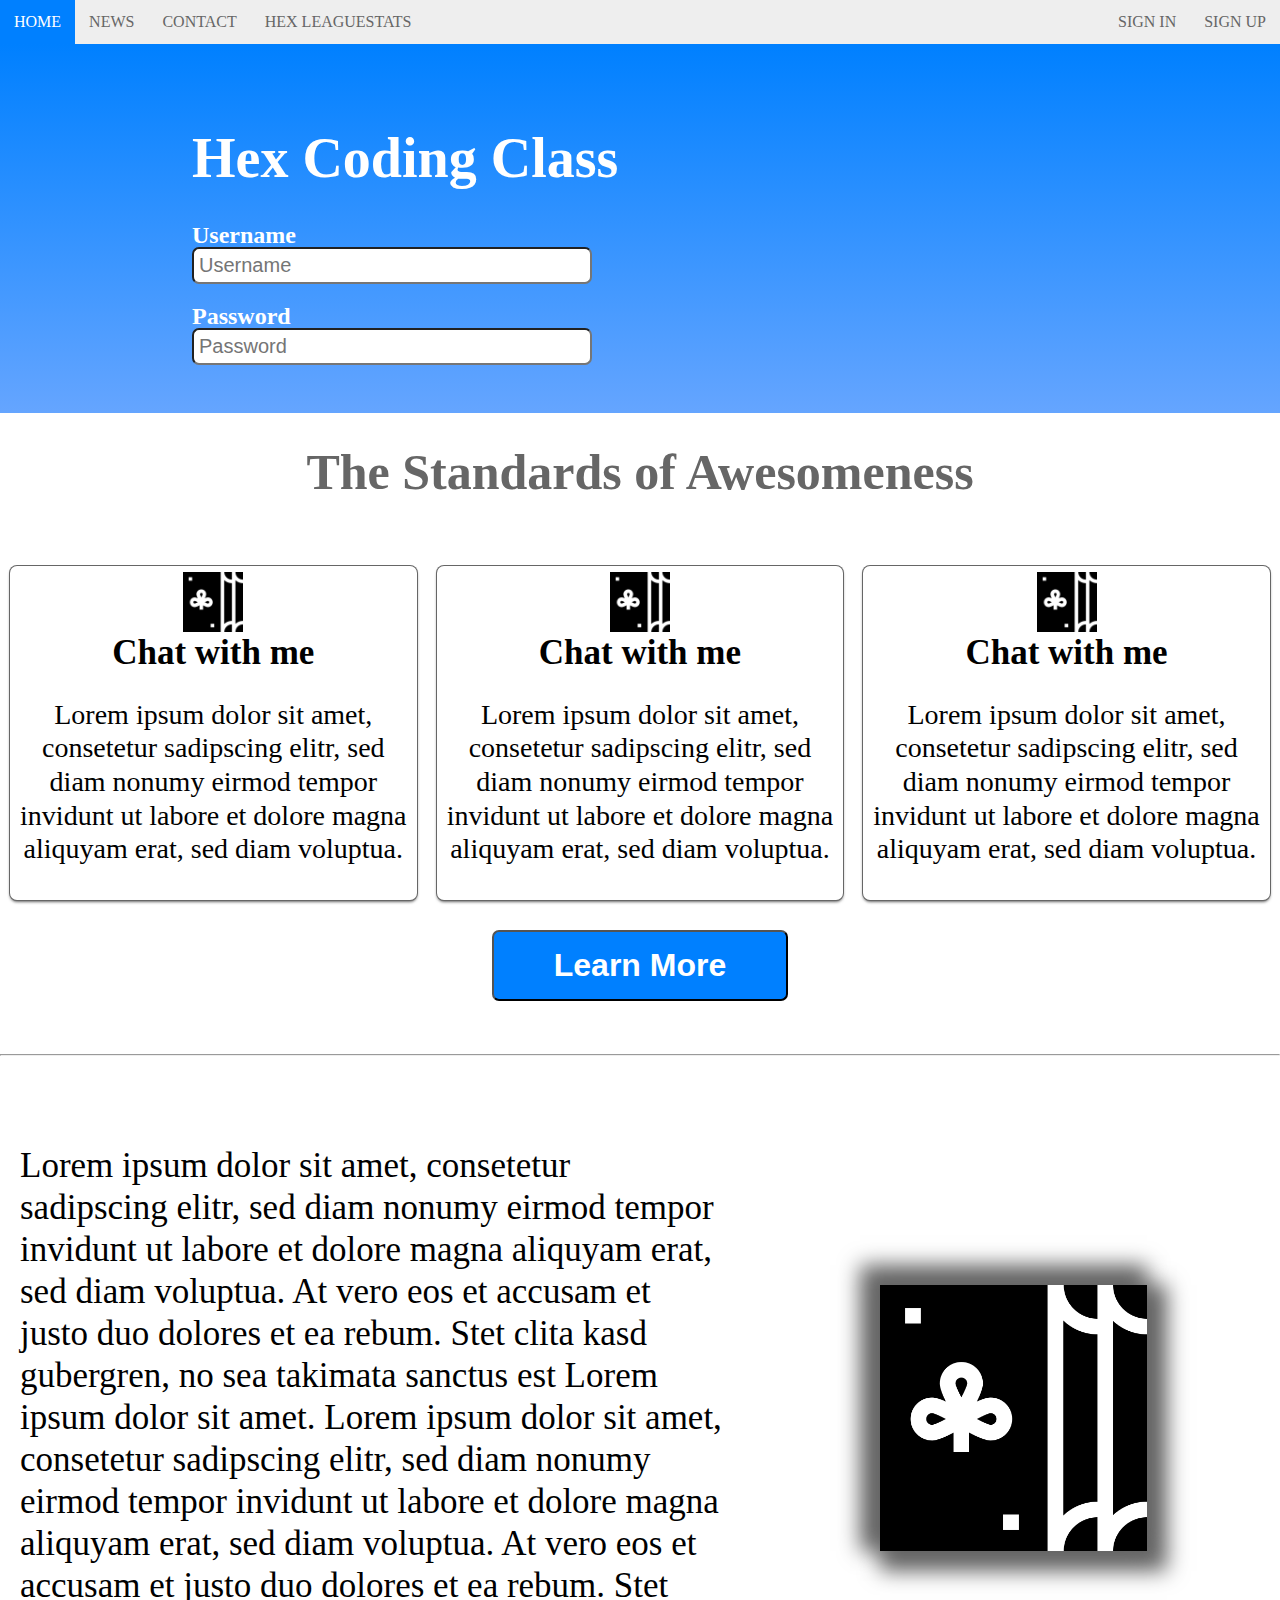
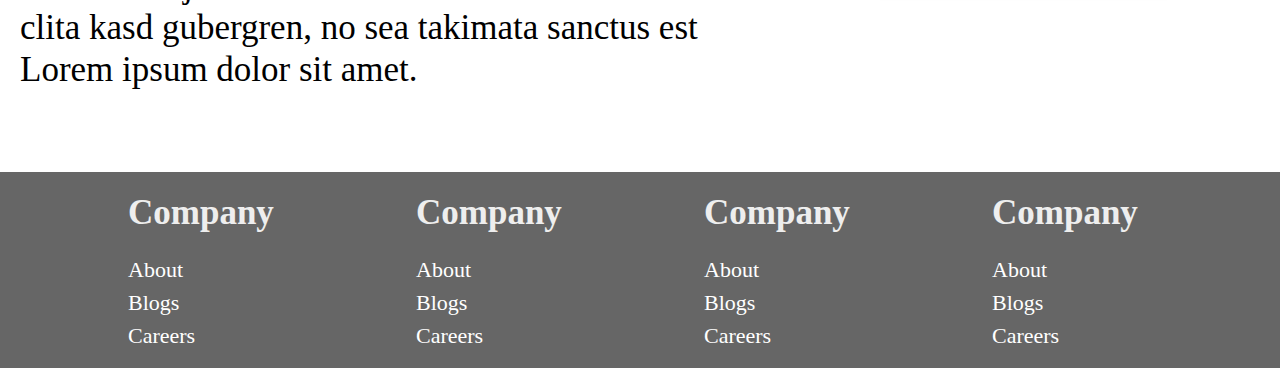
<file: WebPage2/index.html>
<!DOCTYPE html>
<html lang="en">

<head>
    <meta charset="UTF-8">
    <meta name="viewport" content="width=device-width, initial-scale=1.0">
    <title>Document</title>
    <link rel="stylesheet" href="styles.css">
</head>

<body>
    <nav>
        <ul class="topnav" id="navigationMenu">
            <li><a href="#home">Home</a></li>
            <li><a href="#news">News</a></li>
            <li><a href="#contact">Contact</a></li>
            <li><a href="https://leaguestats.gg/summoner/euw/hex-2516">Hex leaguestats</a></li>
            <li class="topnav-right"><a href="#signup">Sign Up</a></li>
            <li class="topnav-right"><a href="#signin">Sign In</a></li>
            <li class="dropdownIcon"><a href="#" onclick="dropdownMenu()">☰</a></li>
        </ul>
    </nav>

    <div class="container" id="section-1-gradient">
        <div class="row">
            <div class="col-6">
                <div class="leftside-col">
                    <h1 class="large">Hex Coding Class</h1>
                </div>
                <form action="">
                    <div class="leftside-col">
                        <h2 class="middle">Username</h2>
                        <input class="inputbox" name="username" type="text" placeholder="Username">
                        <h2 class="middle">Password</h2>
                        <input class="inputbox" name="username" type="text" placeholder="Password">
                    </div>
                </form>
            </div>
            <div class="col-6">
                <div class="rightside-col">
                    <div class="videoContainer">
                        <iframe width="560" height="315" src="https://www.youtube.com/embed/d4Zb4f4rnL4?si=WVypJH8lugHpIQrW"
                        title="YouTube video player" frameborder="0"
                        allow="accelerometer; autoplay; clipboard-write; encrypted-media; gyroscope; picture-in-picture; web-share"
                        referrerpolicy="strict-origin-when-cross-origin" allowfullscreen></iframe>
                    </div>
                </div>
            </div>
        </div>
    </div>

    <header>
        <h1 class="section2Header">The Standards of Awesomeness</h1>
    </header>

    <div class="container">
        <div class="row">
            <div class="col-4">
                <div class="box">
                    <div class="icon">
                        <img src="devIcon.png" alt="">
                    </div>
                    <label for="">Chat with me</label>
                    <p>
                        Lorem ipsum dolor sit amet, consetetur sadipscing elitr, sed diam nonumy eirmod tempor invidunt ut labore et dolore
                        magna aliquyam erat, sed diam voluptua.
                    </p>
                </div>
            </div>
            <div class="col-4">
                <div class="box">
                    <div class="icon">
                        <img src="devIcon.png" alt="">
                    </div>
                    <label for="">Chat with me</label>
                    <p>
                        Lorem ipsum dolor sit amet, consetetur sadipscing elitr, sed diam nonumy eirmod tempor invidunt ut labore et dolore
                        magna aliquyam erat, sed diam voluptua.
                    </p>
                </div>
            </div>
            <div class="col-4">
                <div class="box">
                    <div class="icon">
                        <img src="devIcon.png" alt="">
                    </div>
                    <label for="">Chat with me</label>
                    <p>
                        Lorem ipsum dolor sit amet, consetetur sadipscing elitr, sed diam nonumy eirmod tempor invidunt ut labore et dolore
                        magna aliquyam erat, sed diam voluptua.
                    </p>
                </div>
            </div>
        </div>
        <div class="row">
            <div class="col-12">
                <button class="learnMore">
                    Learn More
                </button>
            </div>
        </div>
    </div>

    <hr>

    <div class="container">
        <div class="row">
            <div class="col-7">
                <article>
                    <p>
                        Lorem ipsum dolor sit amet, consetetur sadipscing elitr, sed diam nonumy eirmod tempor invidunt ut labore et dolore
                            magna aliquyam erat, sed diam voluptua. At vero eos et accusam et justo duo dolores et ea rebum. Stet clita kasd
                            gubergren, no sea takimata sanctus est Lorem ipsum dolor sit amet. Lorem ipsum dolor sit amet, consetetur sadipscing
                            elitr, sed diam nonumy eirmod tempor invidunt ut labore et dolore magna aliquyam erat, sed diam voluptua. At vero
                            eos et accusam et justo duo dolores et ea rebum. Stet clita kasd gubergren, no sea takimata sanctus est Lorem ipsum
                            dolor sit amet.
                    </p>
                </article>
            </div>
            <div class="col-5">
                <div class="devIcon">
                    <img src="devIcon.png" alt="">
                </div>
            </div>
        </div>
    </div>
    
    <footer class="footsy">
        <div class="row">
            <div class="col-3 mobileStack">
                <h1>Company</h1>
                <ul>
                    <li>About</li>
                    <li>Blogs</li>
                    <li>Careers</li>
                </ul>
            </div>
            <div class="col-3 mobileStack">
                <h1>Company</h1>
                <ul>
                    <li>About</li>
                    <li>Blogs</li>
                    <li>Careers</li>
                </ul>
            </div>
            <div class="col-3 mobileStack">
                <h1>Company</h1>
                <ul>
                    <li>About</li>
                    <li>Blogs</li>
                    <li>Careers</li>
                </ul>
            </div>
            <div class="col-3 mobileStack">
                <h1>Company</h1>
                <ul>
                    <li>About</li>
                    <li>Blogs</li>
                    <li>Careers</li>
                </ul>
            </div>
        </div>
    </footer>

    <!-- SCRIPTS -->

    <script>
        function dropdownMenu() {
            var x = document.getElementById("navigationMenu")
            if (x.className == "topnav") {
                x.className += " mobile";
            }
            else {
                x.className = "topnav";
            }
        }
    </script>

</body>

</html>
</file>
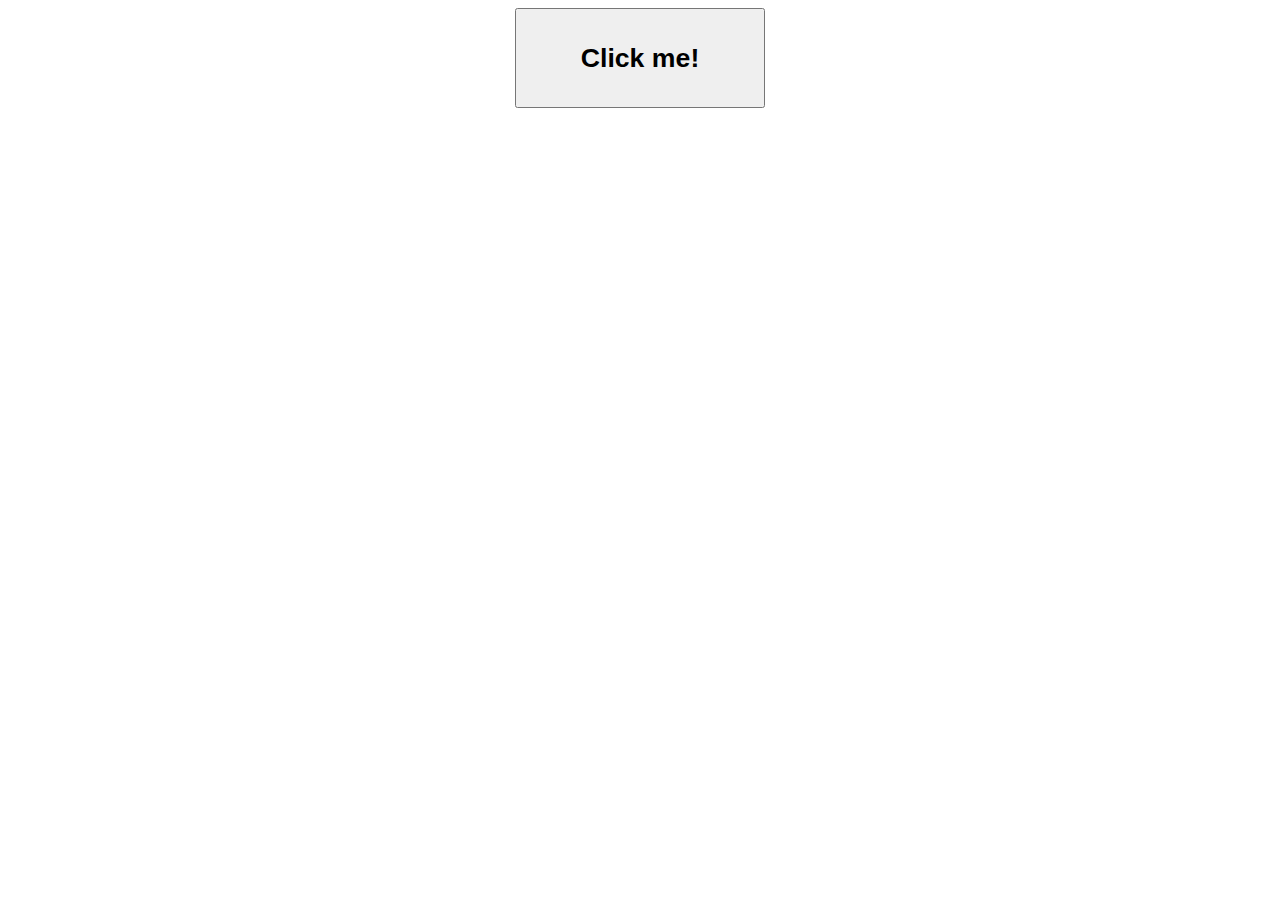
<file: WebPage3/index.html>
<!DOCTYPE html>
<html lang="en">
<head>
    <meta charset="UTF-8">
    <meta name="viewport" content="width=device-width, initial-scale=1.0">
    <script type="text/javascript" src="javascript/mercury.js"></script>
    <title>Document</title>
</head>
<body style="text-align: center;">

    <div style="margin: auto;">
        <button style="height: 100px; width: 250px;" onclick="buttonClick()">
            <h1>
                Click me!
            </h1>
        </button>
    </div>
    
    
    

</body>
</html>
</file>
<file: WebPage2/styles.css>
/*################### Defaults ###################*/

nav, header, footer {
    display: block;
    color: #666;
}

body {
    line-height: 1;
    margin: 0;
    /* color: #fff; */
}

/*################### Nav Bar ###################*/

nav {
    width: 100%;
    margin: 0;
}

nav ul {
    background-color: #eee;
    overflow: hidden;
    margin: 0;
    padding: 0;
}

ul.topnav li{
    list-style: none;
    float: left;
}

ul.topnav li.topnav-right{
    list-style: none;
    float: right;
}

ul.topnav li a {
    display: block;
    text-decoration: none;
    min-height: 16px;
    text-align: center;
    padding: 14px;
    text-transform: uppercase;
    color: #666;
}

ul.topnav li a:hover {
    background-color: #0080ff;
    color: #fff;
}

ul.topnav li.dropdownIcon {
    display: none;
    list-style: none;
    float: right;
}

label {
    font-size: 35px;
    font-weight: bold;
}

p {
    font-size: 28px;
    line-height: 1.2;
}

article p {
    font-size: 35px;
    padding: 20px;
}

.container {
    width: 100%;
    margin: auto;
    padding-top: 2%;
    padding-bottom: 2%;
}

.row {
    width: 100%;
    display: flex;
    flex-wrap: wrap;
    align-items: center;
}

.row::after {
    display: table;
    clear: both;
    content: "";
}

.col-1 {width: 8.33%;}
.col-2 {width: 16.66%;}
.col-3 {width: 25%;}
.col-4 {width: 33.33%;}
.col-5 {width: 41.66%;}
.col-6 {width: 50%;}
.col-7 {width: 58.33%;}
.col-8 {width: 66.66%;}
.col-9 {width: 75%;}
.col-10 {width: 83.33%;}
.col-11 {width: 91.66%;}
.col-12 {width: 100%;}

* {
    box-sizing: border-box;
}

/*################### Custom Styles ###################*/

#section-1-gradient {
    background: #0080ff; /* Browsers without gradient support */
    background: -webkit-linear-gradient(#0080ff, #65A5FF); /* for Safari 5.1 to 6 */
    background: -o-linear-gradient(#0080ff, #65A5FF); /* for Opera 11.1 to 12 */
    background: -moz-linear-gradient(#0080ff, #65A5FF); /* for Firefox 3.6 to 15 */
    background: linear-gradient(#0080ff, #65A5FF); /* Standard */

    color: #fff;
}

div.box {
    text-align: center;
    background-color: #fff;
    box-shadow: 0 0 0 1px #666, 0 2px 3px 0 #666;
    padding: 6px;
    margin: 10px;
    border-radius: 7px;
}

div.devIcon {
    margin: auto;
}

div.devIcon img {
    width: 50%;
}

.devIcon img {
    display: block;
    margin: auto;
    box-shadow: -10px -10px 20px 10px #666, 
                10px 10px 20px 10px #666;
}

button {
    font-size: 32px;
    font-weight: 700;
    color: #fff;
    background-color: #0080ff;
    padding: 15px 60px;
    display: block;
    text-align: center;
    margin: 5px;
    border-radius: 7px;
}

button.learnMore {
    margin: 20px auto;
}

div.icon img {
    height: 60px;
}

h1.large {
    color: #fff;
    font-size: 56px;
}

h1.section2Header {
    font-size: 50px;
    text-align: center;
}

div.leftside-col {
    margin-left: 30%;
}

form h2 {
    margin-bottom: 0;
}

input[type="text"] {
    font-size: 20px;
    width: 400px;
    min-width: 50px;
    padding: 5px;
    border-radius: 7px;
}

.div.rightside-col {
    text-align: center;
    margin: 0;
}

footer.footsy {
    background-color: #666;
    color: #eee;
    padding-left: 10%;
}

footer.footsy h1 {
    font-size: 35px;
}

footer.footsy ul {
    list-style: none;
    text-align: left;
    padding-left: 0;
}

footer.footsy ul li {
    color: #fff;
    font-size: 22px;
    line-height: 1.5;
}

/*################### Mobile ###################*/
@media screen and (max-width: 680px) {
    ul.topnav li:not(:nth-child(1)) {
        display: none;
    }

    ul.topnav li.dropdownIcon {
        display: block;
        float: right;
    }

    ul.topnav.mobile li.dropdownIcon {
        position: absolute;
        top: 0;
        right: 0;
    }

    ul.topnav.mobile {
        position: relative;
    }

    ul.topnav.mobile li {
        display: inline;
        float: none;
    }

    ul.topnav.mobile li a {
         display: block;
         text-align: left;
    }

    .col-6, 
    .col-4,
    .col-5,
    .col-7 {
        width: 100%;
        margin: 0;
    }

    div.mobileStack {
        width: 50%;
        display: block;
    }

    div.leftside-col, .div.rightside-col {
        margin: 14px;
    }

    input[type="text"] {
        width: 350px;
    }

    .videoContainer iframe {
        position: relative;
        width: 95%;
        margin: 14px;
        overflow: hidden;
    }
}
</file>
